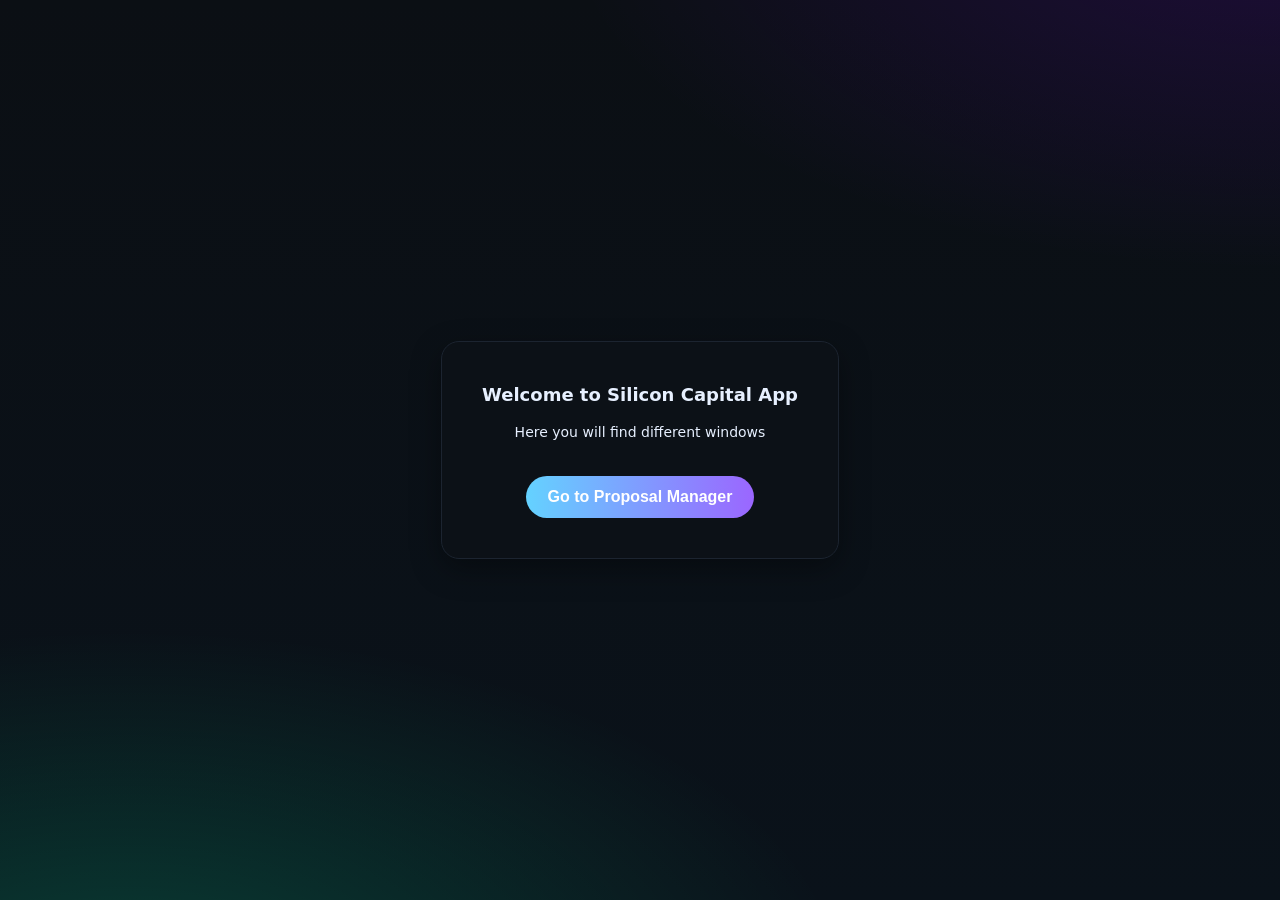
<file: index.html>
<!DOCTYPE html>
<html lang="en">
  <head>
    <meta charset="UTF-8" />
    <meta name="viewport" content="width=device-width, initial-scale=1.0" />
    <title>Silicon Capital App</title>
    <link rel="stylesheet" href="./public/css/style.css" />
  </head>
  <body>
    <div class="main-container">
      <div class="main-card">
        <h1>Welcome to Silicon Capital App</h1>
        <p>Here you will find different windows</p>
        <button
          class="main-btn"
          onclick="location.href='proposal_manager.html'"
        >
          Go to Proposal Manager
        </button>
      </div>
    </div>
  </body>
</html>
</file>
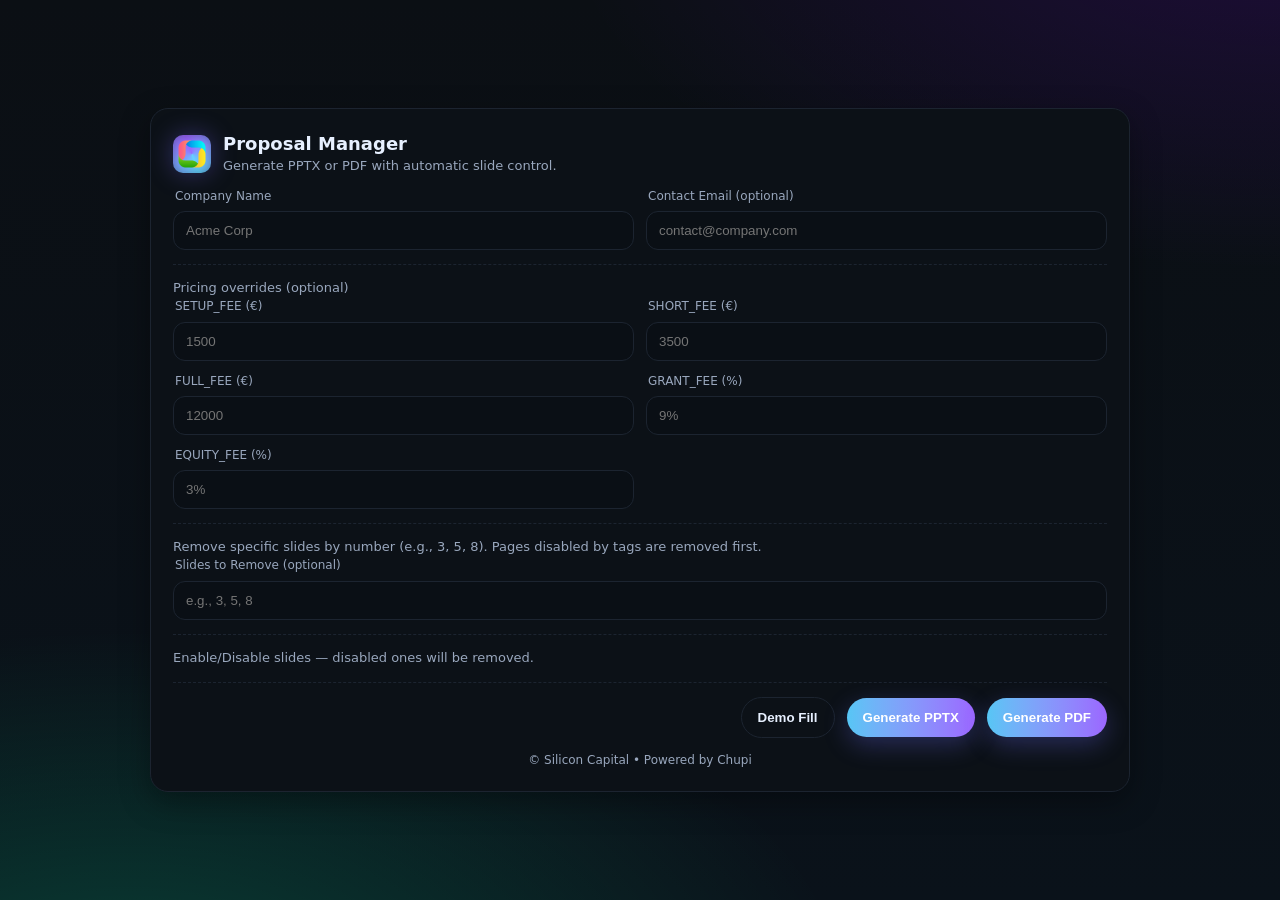
<file: proposal_manager.html>
<!DOCTYPE html>
<html lang="en">
  <head>
    <meta charset="utf-8" />
    <meta name="viewport" content="width=device-width, initial-scale=1" />
    <title>Proposal Manager</title>

    <link rel="stylesheet" href="./public/css/style.css" />
  </head>

  <body>
    <div class="wrap">
      <div class="card">

        <header>
          <div class="brand">
            <div class="logo-slot">
              <img src="./public/img/logo.png" alt="Logo" />
            </div>
            <div>
              <h1>Proposal Manager</h1>
              <p class="hint">Generate PPTX or PDF with automatic slide control.</p>
            </div>
          </div>
        </header>

        <div class="grid two">
          <div>
            <label>Company Name</label>
            <input id="company_name" placeholder="Acme Corp" />
          </div>

          <div>
            <label>Contact Email (optional)</label>
            <input id="contact_email" placeholder="contact@company.com" />
          </div>
        </div>

        <div class="section">
          <p class="hint">Pricing overrides (optional)</p>

          <div class="grid two">
            <div>
              <label>SETUP_FEE (€)</label>
              <input id="SETUP_FEE" type="number" min="0" placeholder="1500" />
            </div>
            <div>
              <label>SHORT_FEE (€)</label>
              <input id="SHORT_FEE" type="number" min="0" placeholder="3500" />
            </div>
            <div>
              <label>FULL_FEE (€)</label>
              <input id="FULL_FEE" type="number" min="0" placeholder="12000" />
            </div>
            <div>
              <label>GRANT_FEE (%)</label>
              <input id="GRANT_FEE" placeholder="9%" />
            </div>
            <div>
              <label>EQUITY_FEE (%)</label>
              <input id="EQUITY_FEE" placeholder="3%" />
            </div>
          </div>
        </div>
        
        <div class="section">
          <p class="hint">Remove specific slides by number (e.g., 3, 5, 8). Pages disabled by tags are removed first.</p>
          <div>
            <label>Slides to Remove (optional)</label>
            <input id="remove_slides" placeholder="e.g., 3, 5, 8" />
          </div>
        </div>
        <div class="section">
          <p class="hint">Enable/Disable slides — disabled ones will be removed.</p>

          <div id="tagList" class="toggle-list"></div>
        </div>

        <div class="section">
          <div class="status" id="status"></div>

          <div class="row" style="justify-content: flex-end; gap: 12px;">
            <button class="btn ghost" id="testBtn">Demo Fill</button>
            <button class="btn" id="btnPPTX">Generate PPTX</button>
            <button class="btn" id="btnPDF">Generate PDF</button>
          </div>
        </div>

        <div class="footer">© Silicon Capital • Powered by Chupi</div>

      </div>
    </div>

    <div id="loadingToast" class="loading-toast" hidden>
      <div class="spinner"></div>
      <span>Generating…</span>
    </div>

    <script>
      /* API endpoints */
      const API_PPTX = "https://backendscp-1.onrender.com/render";
      const API_PDF  = "https://backendscp-1.onrender.com/render_pdf";
      // NUEVOS ENDPOINTS PERSONALIZADOS
      const API_PPTX_CUSTOM = "https://backendscp-1.onrender.com/render_pptx_custom";
      const API_PDF_CUSTOM  = "https://backendscp-1.onrender.com/render_pdf_custom";


      const statusEl = document.getElementById("status");
      const toastEl  = document.getElementById("loadingToast");

      function setStatus(msg, cls){
        statusEl.className = "status " + (cls || "");
        statusEl.textContent = msg;
      }

      function showLoading(){ toastEl.hidden = false; }
      function hideLoading(){ toastEl.hidden = true; }

      /* SLIDE TOGGLES */
      const slideToggles = {};
      const tagListEl = document.getElementById("tagList");

      function drawTags() {
        tagListEl.innerHTML = "";

        Object.entries(slideToggles).forEach(([tag, active]) => {
          const item = document.createElement("div");
          item.className = "toggle-item";

          const label = document.createElement("div");
          label.className = "toggle-label";
          label.textContent = tag;

          const sw = document.createElement("div");
          sw.className = "switch" + (active ? " on" : "");
          sw.onclick = () => {
            slideToggles[tag] = !slideToggles[tag];
            drawTags();
          };

          item.appendChild(label);
          item.appendChild(sw);
          tagListEl.appendChild(item);
        });
      }

      /* LOAD TAGS FROM BACKEND */
      async function loadTagsFromBackend() {
        try {
          // El endpoint /get_tags no se proporcionó, pero mantengo la estructura
          // Asumo que si falla, los toggles simplemente no aparecen.
          const res = await fetch("https://backendscp-1.onrender.com/get_tags");
          const data = await res.json();

          data.tags.forEach(tag => {
            if (!(tag in slideToggles)) slideToggles[tag] = true;
          });

          drawTags();
        } catch (e) {
          console.error("Error loading tags:", e);
        }
      }

      loadTagsFromBackend();

      /* HELPERS */
      function v(id){ return document.getElementById(id).value.trim(); }

      function buildPricing(){
        const o = {};
        ["SETUP_FEE","SHORT_FEE","FULL_FEE"].forEach(k=>{
          if(v(k)!=="") o[k] = Number(v(k));
        });
        if(v("GRANT_FEE")) o["GRANT_FEE"] = v("GRANT_FEE");
        if(v("EQUITY_FEE")) o["EQUITY_FEE"] = v("EQUITY_FEE");
        return o;
      }

      function getSlidesToRemove() {
        const input = v("remove_slides");
        if (!input) return [];
        // Divide por coma, limpia espacios, filtra vacíos, convierte a número y filtra positivos.
        return input.split(',')
                    .map(s => s.trim())
                    .filter(s => s !== '' && !isNaN(Number(s)))
                    .map(Number)
                    .filter(n => n > 0);
      }

      function buildPayload(){
        // El campo 'remove_slides' se envía como parámetro de query, no en el body.
        return {
          company_name: v("company_name"),
          contact_email: v("contact_email") || undefined,
          pricing_overrides: buildPricing(),
          slide_toggles: slideToggles
        };
      }

      /* DEMO FILL */
      document.getElementById("testBtn").onclick = () => {
        document.getElementById("company_name").value = "Acme Corporation";
        document.getElementById("SETUP_FEE").value = 1500;
        document.getElementById("SHORT_FEE").value = 3500;
        document.getElementById("FULL_FEE").value  = 12000;
        document.getElementById("GRANT_FEE").value = "9%";
        document.getElementById("EQUITY_FEE").value = "3%";
        document.getElementById("remove_slides").value = "2, 10"; // Ejemplo para slides a eliminar

        for (const k in slideToggles) slideToggles[k] = true;

        drawTags();
        setStatus("Demo loaded.", "ok");
      };

      /* BUTTON: PPTX */
      document.getElementById("btnPPTX").onclick = async ()=>{
        const payload = buildPayload();
        if(!payload.company_name)
          return setStatus("Company Name required", "err");

        const removeSlides = getSlidesToRemove();
        let endpoint;

        if (removeSlides.length > 0) {
          // Si hay slides a remover, usamos el endpoint CUSTOM y pasamos los slides en la URL.
          const query = removeSlides.map(n => `remove_slides=${n}`).join('&');
          endpoint = `${API_PPTX_CUSTOM}?${query}`;
        } else {
          // Si no, usamos el endpoint estándar.
          endpoint = API_PPTX;
        }

        try{
          showLoading();
          const res = await fetch(endpoint,{
            method:"POST",
            headers:{"Content-Type":"application/json"},
            body:JSON.stringify(payload)
          });

          if(!res.ok) {
            const errorText = await res.text();
            console.error(errorText);
            throw new Error(`Error generating PPTX (Status: ${res.status})`);
          }

          const blob = await res.blob();
          // Usar 'custom' en el nombre si se eliminaron diapositivas
          const baseName = removeSlides.length > 0 ? "proposal_custom" : "proposal";
          const fname = `${baseName}_${payload.company_name.replace(/\s+/g,"_")}.pptx`;

          const url = URL.createObjectURL(blob);
          const a = document.createElement("a");
          a.href = url;
          a.download = fname;
          a.click();
          URL.revokeObjectURL(url);

          setStatus("PPTX downloaded ✔", "ok");
        } catch(e){
          setStatus(e.message, "err");
        } finally { hideLoading(); }
      };

      /* BUTTON: PDF */
      document.getElementById("btnPDF").onclick = async ()=>{
        const payload = buildPayload();
        if(!payload.company_name)
          return setStatus("Company Name required", "err");

        const removeSlides = getSlidesToRemove();
        let endpoint;

        if (removeSlides.length > 0) {
          // Si hay slides a remover, usamos el endpoint CUSTOM y pasamos los slides en la URL.
          const query = removeSlides.map(n => `remove_slides=${n}`).join('&');
          endpoint = `${API_PDF_CUSTOM}?${query}`;
        } else {
          // Si no, usamos el endpoint estándar.
          endpoint = API_PDF;
        }

        try{
          showLoading();
          const res = await fetch(endpoint,{
            method:"POST",
            headers:{"Content-Type":"application/json"},
            body:JSON.stringify(payload)
          });

          if(!res.ok) {
            const errorText = await res.text();
            console.error(errorText);
            throw new Error(`Error generating PDF (Status: ${res.status})`);
          }

          const blob = await res.blob();
          // Usar 'custom' en el nombre si se eliminaron diapositivas
          const baseName = removeSlides.length > 0 ? "proposal_custom" : "proposal";
          const fname = `${baseName}_${payload.company_name.replace(/\s+/g,"_")}.pdf`;

          const url = URL.createObjectURL(blob);
          const a = document.createElement("a");
          a.href = url;
          a.download = fname;
          a.click();
          URL.revokeObjectURL(url);

          setStatus("PDF downloaded ✔", "ok");
        } catch(e){
          setStatus(e.message, "err");
        } finally { hideLoading(); }
      };
    </script>
  </body>
</html>
</file>
<file: public/css/style.css>
:root {
    --bg: #0b0f14;
    --card: #0f141b;
    --ink: #e7f0ff;
    --muted: #99a7bd;
    --line: #1c2430;
    --accent: #64d2ff;
    --accent2: #9b66ff;
    --ok: #28d198;
    --err: #ff6b6b;
}

* {
    box-sizing: border-box;
}

html,
body {
    height: 100%;
}

body {
    margin: 0;
    color: var(--ink);
    font: 14px/1.45 ui-sans-serif, system-ui, -apple-system, Segoe UI,
        Roboto, "Helvetica Neue", Arial;
    background: radial-gradient(1200px 600px at 10% 110%,
            rgba(0, 255, 170, 0.18),
            transparent 60%),
        radial-gradient(1200px 600px at 100% -10%,
            rgba(130, 0, 255, 0.16),
            transparent 60%),
        linear-gradient(180deg, #0b0f14 0%, #0a121a 100%);
    min-height: 100%;
}

.wrap {
    display: flex;
    align-items: center;
    justify-content: center;
    min-height: 100vh;
    padding: 24px;
}

.card {
    width: min(980px, 100%);
    background: color-mix(in oklab, var(--card) 92%, black);
    border: 1px solid var(--line);
    border-radius: 18px;
    padding: 22px;
    box-shadow: 0 10px 30px rgba(0, 0, 0, 0.35);
    backdrop-filter: blur(4px);
}

header {
    display: flex;
    align-items: flex-end;
    justify-content: space-between;
    gap: 12px;
    margin-bottom: 12px;
}

.brand {
    display: flex;
    align-items: center;
    gap: 12px;
}

/* Logo slot (square at the left) */
.logo-slot {
    width: 38px;
    height: 38px;
    border-radius: 10px;
    overflow: hidden;
    background: conic-gradient(from 160deg,
            var(--accent),
            var(--accent2),
            var(--accent));
    box-shadow: 0 0 24px rgba(121, 106, 255, 0.35),
        inset 0 0 12px rgba(0, 0, 0, 0.35);
    display: flex;
    align-items: center;
    justify-content: center;
}

.logo-slot img {
    max-width: 100%;
    max-height: 100%;
    display: block;
}

h1 {
    font-size: 18px;
    margin: 0;
}

.hint {
    color: var(--muted);
    margin: 0;
    font-size: 13px;
}

.grid {
    display: grid;
    gap: 12px;
}

.two {
    grid-template-columns: repeat(2, minmax(0, 1fr));
}

@media (max-width: 720px) {
    .two {
        grid-template-columns: 1fr;
    }
}

label {
    display: block;
    font-size: 12px;
    color: var(--muted);
    margin: 0 0 6px 2px;
}

input {
    width: 100%;
    background: #0a0f15;
    border: 1px solid var(--line);
    color: var(--ink);
    padding: 11px 12px;
    border-radius: 12px;
    outline: none;
    transition: border-color 0.18s, box-shadow 0.18s;
}

input:focus {
    border-color: color-mix(in oklab,
            var(--accent) 70%,
            var(--accent2) 30%);
    box-shadow: 0 0 0 3px rgba(100, 210, 255, 0.15);
}

.row {
    display: flex;
    gap: 10px;
    align-items: center;
    flex-wrap: wrap;
}

.btn {
    appearance: none;
    border: 0;
    cursor: pointer;
    border-radius: 999px;
    padding: 12px 16px;
    font-weight: 600;
    color: white;
    background: linear-gradient(90deg,
            color-mix(in oklab, var(--accent) 70%, #3ad),
            var(--accent2));
    box-shadow: 0 8px 24px rgba(110, 110, 255, 0.28);
    transition: transform 0.06s ease, filter 0.18s ease;
}

.btn:hover {
    filter: brightness(1.08);
}

.btn:active {
    transform: translateY(1px);
}

.btn.ghost {
    background: transparent;
    color: var(--ink);
    border: 1px solid var(--line);
    box-shadow: none;
}

.section {
    border-top: 1px dashed var(--line);
    margin: 14px 0;
    padding-top: 14px;
}

.status {
    font-size: 13px;
}

.status.ok {
    color: var(--ok);
}

.status.err {
    color: var(--err);
}

.footer {
    margin-top: 10px;
    color: var(--muted);
    font-size: 12px;
    text-align: center;
}

.switch {
    position: relative;
    width: 48px;
    height: 28px;
    background: #1a2330;
    border-radius: 999px;
    cursor: pointer;
    border: 1px solid var(--line);
}

.switch::after {
    content: "";
    position: absolute;
    top: 3px;
    left: 3px;
    width: 22px;
    height: 22px;
    border-radius: 50%;
    background: #e6f0ff;
    transition: 0.18s;
}

.switch.on {
    background: linear-gradient(90deg, var(--accent), var(--accent2));
}

.switch.on::after {
    transform: translateX(20px);
    background: white;
}

.tag-grid {
    display: grid;
    grid-template-columns: 1fr auto;
    gap: 10px;
    align-items: center;
}

/* Loading toast (bottom-left spinner) */
.loading-toast {
    position: fixed;
    left: 16px;
    bottom: 16px;
    display: flex;
    gap: 10px;
    align-items: center;
    padding: 10px 12px;
    background: rgba(17, 24, 39, 0.92);
    color: #e5e7eb;
    border: 1px solid var(--line);
    border-radius: 10px;
    box-shadow: 0 10px 20px rgba(0, 0, 0, 0.3);
    z-index: 9999;
}

.loading-toast[hidden] {
    display: none;
}

.spinner {
    width: 18px;
    height: 18px;
    border: 3px solid #9ca3af;
    border-top-color: transparent;
    border-radius: 50%;
    animation: spin 0.9s linear infinite;
}

@keyframes spin {
    to {
        transform: rotate(360deg);
    }
}

/* --- NUEVO BLOQUE AÑADIDO --- */
.main-container {
    display: flex;
    flex-direction: column;
    align-items: center;
    justify-content: center;
    height: 100vh;
    text-align: center;
    color: var(--ink);
    background: radial-gradient(1200px 600px at 10% 110%,
            rgba(0, 255, 170, 0.18),
            transparent 60%),
        radial-gradient(1200px 600px at 100% -10%,
            rgba(130, 0, 255, 0.16),
            transparent 60%),
        linear-gradient(180deg, #0b0f14 0%, #0a121a 100%);
}

.main-card {
    background: color-mix(in oklab, var(--card) 92%, black);
    border: 1px solid var(--line);
    border-radius: 18px;
    padding: 40px;
    box-shadow: 0 10px 30px rgba(0, 0, 0, 0.35);
    backdrop-filter: blur(4px);
    max-width: 480px;
}

.main-btn {
    margin-top: 20px;
    background: linear-gradient(90deg, var(--accent), var(--accent2));
    border: none;
    color: white;
    font-size: 16px;
    font-weight: 600;
    padding: 12px 22px;
    border-radius: 999px;
    cursor: pointer;
    transition: transform 0.1s ease, filter 0.2s ease;
}

.main-btn:hover {
    filter: brightness(1.1);
}

.main-btn:active {
    transform: scale(0.97);
}

.toggle-list {
  display: flex;
  flex-direction: column;
  gap: 14px;
  padding-left: 4px;
}

.toggle-item {
  display: flex;
  align-items: center;
  justify-content: space-between;
  padding: 12px 16px;
  border: 1px solid rgba(255,255,255,0.05);
  border-radius: 12px;
  background: rgba(255,255,255,0.02);
  transition: 0.2s ease;
}

.toggle-item:hover {
  background: rgba(255,255,255,0.05);
  transform: translateX(2px);
}

.toggle-label {
  font-size: 16px;
  opacity: 0.9;
}
</file>
